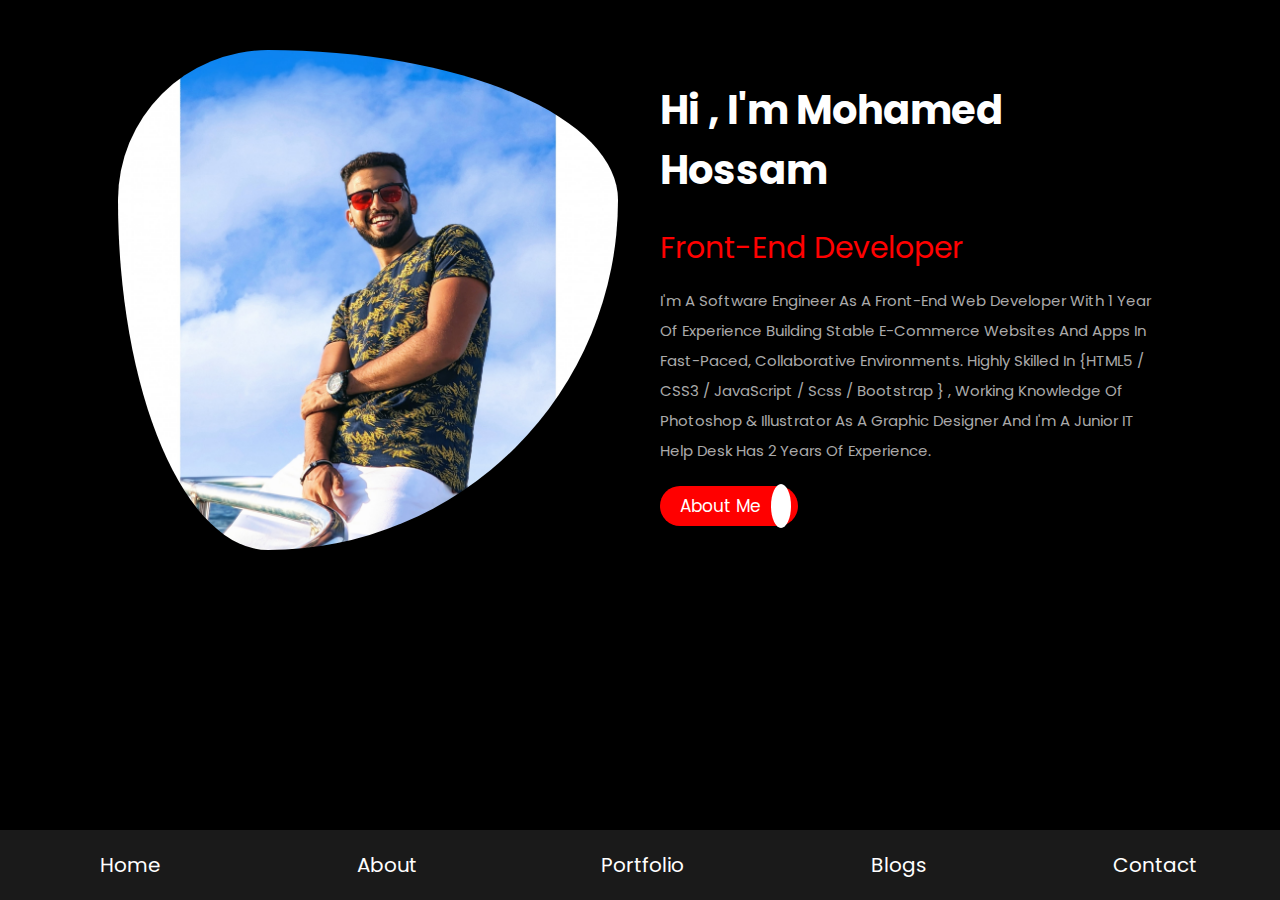
<file: index.html>
<!DOCTYPE html>
<html lang="en">
  <head>
    <meta charset="UTF-8" />
    <meta http-equiv="X-UA-Compatible" content="IE=edge" />
    <meta name="viewport" content="width=device-width,initial-scale=1" />
    <title>Portfolio</title>
    <!--  font awesome  -->
    <link
      rel="stylesheet"
      href="https://cdnjs.cloudflare.com/ajax/libs/font-awesome/6.1.1/css/all.min.css"
      integrity="sha512-KfkfwYDsLkIlwQp6LFnl8zNdLGxu9YAA1QvwINks4PhcElQSvqcyVLLD9aMhXd13uQjoXtEKNosOWaZqXgel0g=="
      crossorigin="anonymous"
      referrerpolicy="no-referrer"
    />
    <!-- css  -->
    <link rel="stylesheet" href="css/style.css" />
  </head>
  <body>
    <!-- navbar section start  -->
    <nav class="navbar">
      <a href="index.html"><i class="fas fa-home"></i><span>Home</span></a>
      <a href="about.html"><i class="fas fa-user"></i><span>About</span></a>
      <a href="Portfolio.html"
        ><i class="fas fa-briefcase"></i><span>Portfolio</span></a
      >
      <a href="Blogs.html"><i class="fas fa-blog"></i><span>Blogs</span></a>
      <a href="contact.html"
        ><i class="fas fa-address-book"></i><span>contact</span></a
      >
    </nav>
    <!-- navbar section end  --><!-- Home section start  -->
    <section class="home">
      <div class="image"><img src="images/my.jpg" class="myAnim" alt="" /></div>
      <div class="content">
        <h3>Hi , i'm Mohamed Hossam </h3>
        <span>Front-end developer</span>
        <p>
          I'm a Software engineer as a front-end web developer with 1 year of
          experience building stable E-commerce websites and apps in fast-paced,
          collaborative environments. Highly skilled in {HTML5 / CSS3 /
          JavaScript / Scss / Bootstrap } , working knowledge of Photoshop &
          illustrator as a Graphic designer and I'm a junior IT Help Desk has 2
          years of experience.
        </p>
        <a href="about.html" class="btn">About Me<i class="fas fa-user"></i></a>
      </div>
    </section>
  </body>
</html>
</file>
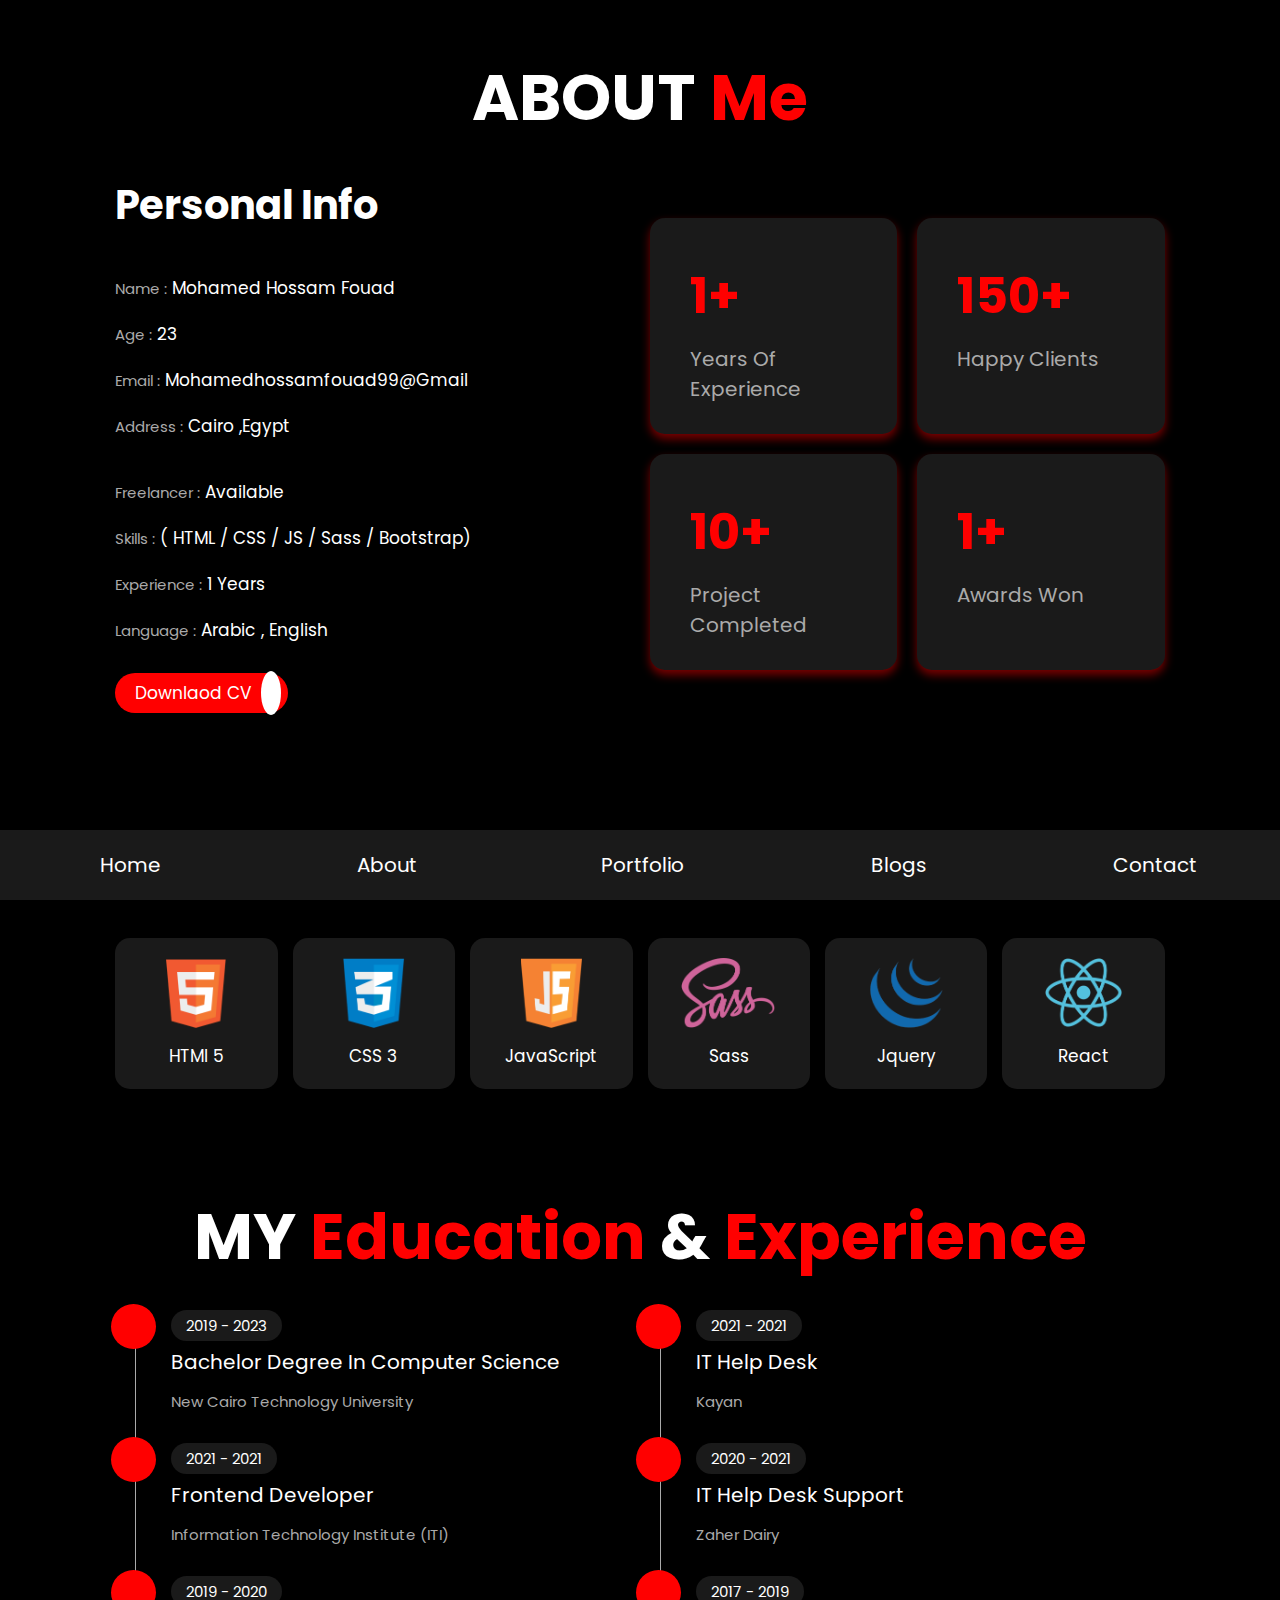
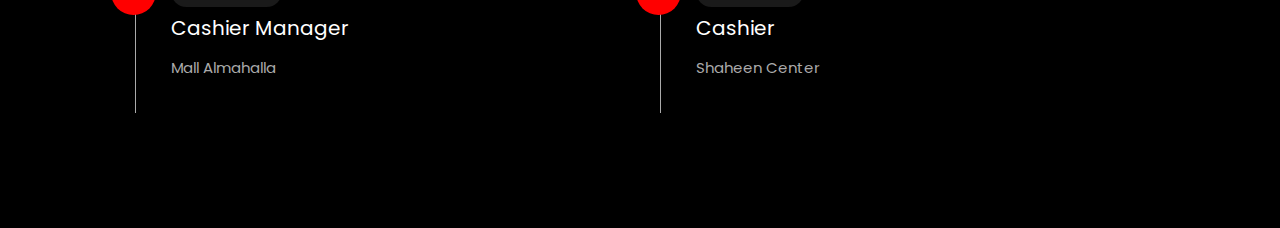
<file: about.html>
<!DOCTYPE html><html lang="en"><head><meta charset="UTF-8"><meta http-equiv="X-UA-Compatible" content="IE=edge"><meta name="viewport" content="width=device-width,initial-scale=1"><title>About</title><!--  font awesome  --><link rel="stylesheet" href="https://cdnjs.cloudflare.com/ajax/libs/font-awesome/6.1.1/css/all.min.css" integrity="sha512-KfkfwYDsLkIlwQp6LFnl8zNdLGxu9YAA1QvwINks4PhcElQSvqcyVLLD9aMhXd13uQjoXtEKNosOWaZqXgel0g==" crossorigin="anonymous" referrerpolicy="no-referrer"><!-- css  --><link rel="stylesheet" href="css/style.css"></head><body><!-- navbar section start  --><nav class="navbar"><a href="index.html"><i class="fas fa-home"></i><span>Home</span></a> <a href="about.html"><i class="fas fa-user"></i><span>About</span></a> <a href="Portfolio.html"><i class="fas fa-briefcase"></i><span>Portfolio</span></a> <a href="Blogs.html"><i class="fas fa-blog"></i><span>Blogs</span></a> <a href="contact.html"><i class="fas fa-address-book"></i><span>contact</span></a></nav><!-- navbar section end  --><!-- About us section start  --><section class="about"><h1 class="heading">About <span>Me</span></h1><div class="row"><div class="info-container"><h1>Personal info</h1><div class="box-container"><div class="box"><h3><span>Name :</span> Mohamed Hossam Fouad</h3><h3><span>Age :</span> 23</h3><h3><span>Email :</span> mohamedhossamfouad99@gmail</h3><h3><span>Address :</span> Cairo ,Egypt</h3></div><div class="box"><h3><span>Freelancer :</span> Available</h3><h3><span>Skills :</span> ( HTML / CSS / JS / Sass / Bootstrap)</h3><h3><span>Experience :</span> 1 Years</h3><h3><span>Language :</span> Arabic , English</h3></div></div><a href="images/My Resume .pdf" class="btn">Downlaod CV <i class="fas fa-download"></i></a></div><div class="count-container"><div class="box"><h3>1+</h3><p>Years of experience</p></div><div class="box"><h3>150+</h3><p>Happy clients</p></div><div class="box"><h3>10+</h3><p>Project Completed</p></div><div class="box"><h3>1+</h3><p>Awards Won</p></div></div></div></section><!-- About us section end  --><!-- Skills section start  --><section class="skills"><h1 class="heading"><span>My </span>Skills</h1><div class="box-container"><div class="box"><img src="images/icon-1.png" alt=""><h3>HTMl 5</h3></div><div class="box"><img src="images/icon-2.png" alt=""><h3>CSS 3</h3></div><div class="box"><img src="images/icon-3.png" alt=""><h3>JavaScript</h3></div><div class="box"><img src="images/icon-4.png" alt=""><h3>Sass</h3></div><div class="box"><img src="images/icon-5.png" alt=""><h3>jquery</h3></div><div class="box"><img src="images/icon-6.png" alt=""><h3>React</h3></div></div></section><!-- Skills section end  --><!-- education section start  --><section class="education"><h1 class="heading">My <span>Education </span>& <span>Experience</span></h1><div class="box-container"><div class="box"><i class="fas fa-graduation-cap"></i> <span>2019 - 2023</span><h3>Bachelor Degree in Computer Science</h3><p>New Cairo Technology University</p></div><div class="box"><i class="fas fa-graduation-cap"></i> <span>2021 - 2021</span><h3>IT Help Desk</h3><p>Kayan</p></div><div class="box"><i class="fas fa-graduation-cap"></i> <span>2021 - 2021</span><h3>Frontend Developer</h3><p>Information Technology Institute (ITI)</p></div><div class="box"><i class="fas fa-graduation-cap"></i> <span>2020 - 2021</span><h3>IT Help Desk Support</h3><p>Zaher Dairy</p></div><div class="box"><i class="fas fa-graduation-cap"></i> <span>2019 - 2020</span><h3>Cashier Manager</h3><p>mall almahalla</p></div><div class="box"><i class="fas fa-graduation-cap"></i> <span>2017 - 2019</span><h3>Cashier</h3><p>Shaheen Center</p></div></div></section><!-- education section end  --></body></html>
</file>
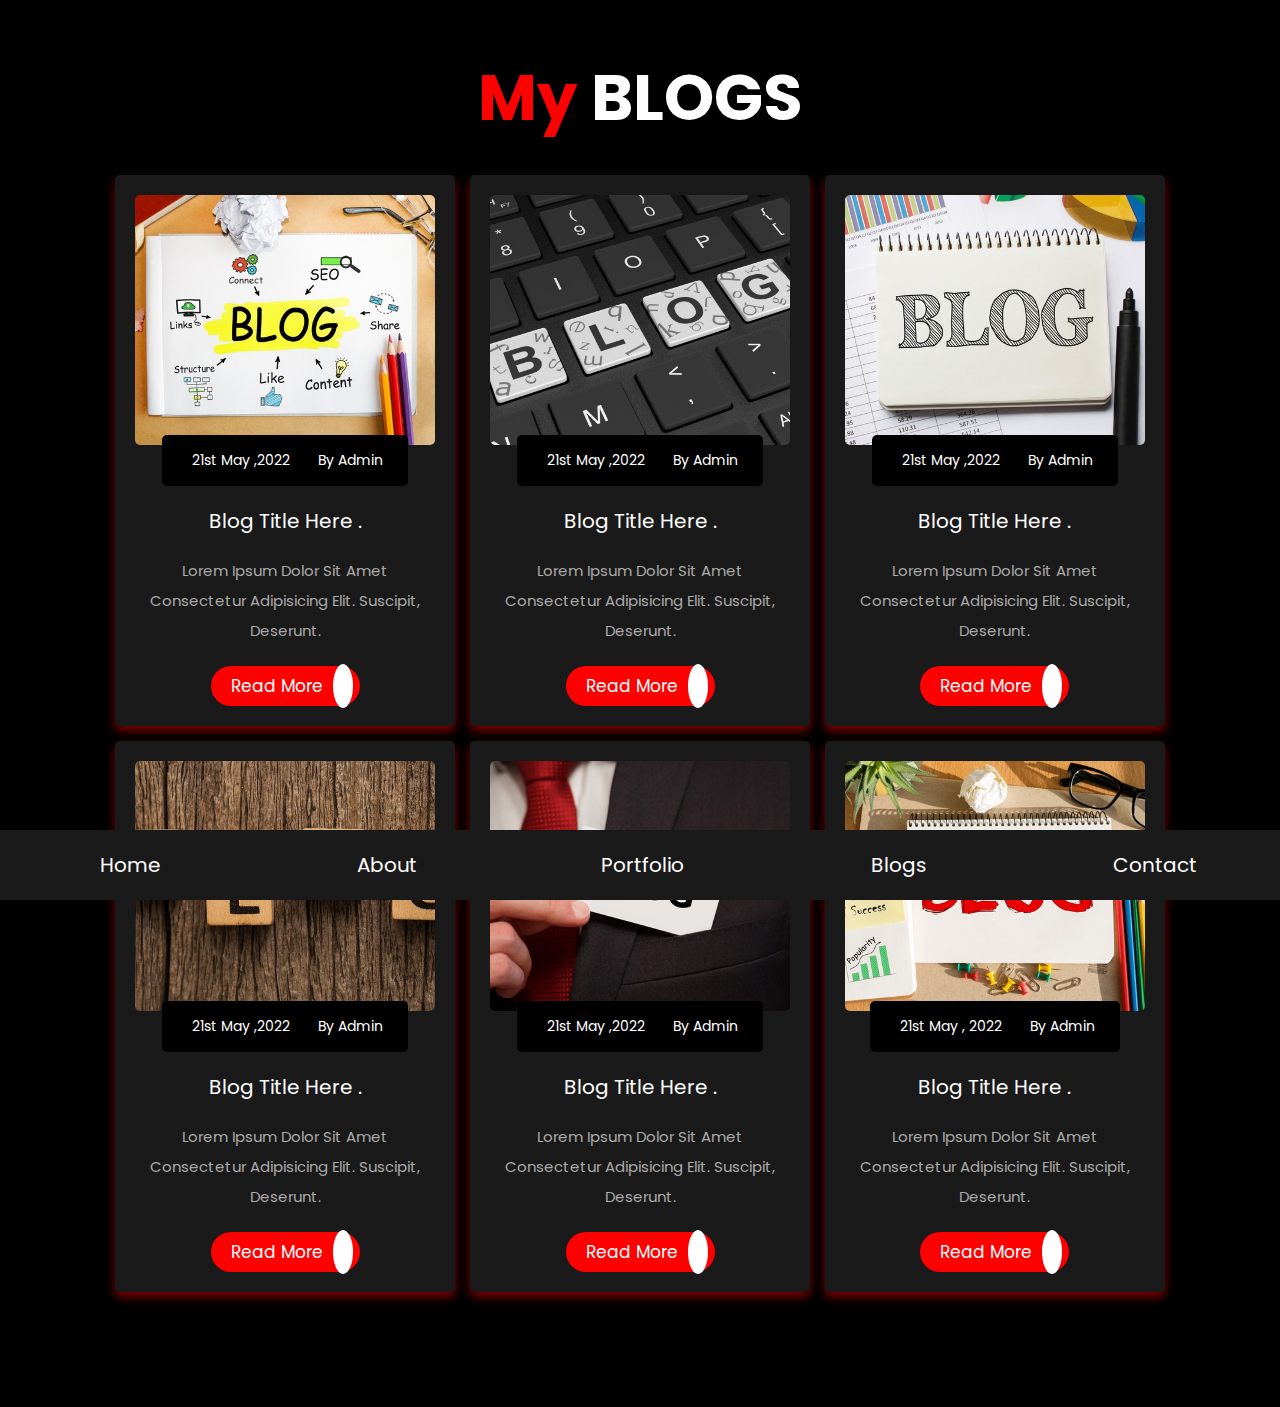
<file: Blogs.html>
<!DOCTYPE html><html lang="en"><head><meta charset="UTF-8"><meta http-equiv="X-UA-Compatible" content="IE=edge"><meta name="viewport" content="width=device-width,initial-scale=1"><title>Blogs</title><!--  font awesome  --><link rel="stylesheet" href="https://cdnjs.cloudflare.com/ajax/libs/font-awesome/6.1.1/css/all.min.css" integrity="sha512-KfkfwYDsLkIlwQp6LFnl8zNdLGxu9YAA1QvwINks4PhcElQSvqcyVLLD9aMhXd13uQjoXtEKNosOWaZqXgel0g==" crossorigin="anonymous" referrerpolicy="no-referrer"><!-- css  --><link rel="stylesheet" href="css/style.css"></head><body><!-- navbar section start  --><nav class="navbar"><a href="index.html"><i class="fas fa-home"></i><span>Home</span></a> <a href="about.html"><i class="fas fa-user"></i><span>About</span></a> <a href="Portfolio.html"><i class="fas fa-briefcase"></i><span>Portfolio</span></a> <a href="Blogs.html"><i class="fas fa-blog"></i><span>Blogs</span></a> <a href="contact.html"><i class="fas fa-address-book"></i><span>contact</span></a></nav><!-- navbar section end  --><!-- blogs section start  --><section class="blogs"><h1 class="heading"><span>My </span>Blogs</h1><div class="box-container"><div class="box"><div class="image"><img src="images/blog1.jpg" alt=""></div><div class="content"><div class="icon"><a href="#"><i class="fas fa-calendar"></i> 21st may ,2022</a> <a href="#"><i class="fas fa-user"></i> by admin</a></div><h3>blog title here .</h3><p>Lorem ipsum dolor sit amet consectetur adipisicing elit. Suscipit, deserunt.</p><a href="#" class="btn">read more <i class="fas fa-link"></i></a></div></div><div class="box"><div class="image"><img src="images/blog2.jpg" alt=""></div><div class="content"><div class="icon"><a href="#"><i class="fas fa-calendar"></i> 21st may ,2022</a> <a href="#"><i class="fas fa-user"></i> by admin</a></div><h3>blog title here .</h3><p>Lorem ipsum dolor sit amet consectetur adipisicing elit. Suscipit, deserunt.</p><a href="#" class="btn">read more <i class="fas fa-link"></i></a></div></div><div class="box"><div class="image"><img src="images/blog3.jpg" alt=""></div><div class="content"><div class="icon"><a href="#"><i class="fas fa-calendar"></i> 21st may ,2022</a> <a href="#"><i class="fas fa-user"></i> by admin</a></div><h3>blog title here .</h3><p>Lorem ipsum dolor sit amet consectetur adipisicing elit. Suscipit, deserunt.</p><a href="#" class="btn">read more <i class="fas fa-link"></i></a></div></div><div class="box"><div class="image"><img src="images/blog4.jpg" alt=""></div><div class="content"><div class="icon"><a href="#"><i class="fas fa-calendar"></i> 21st may ,2022</a> <a href="#"><i class="fas fa-user"></i> by admin</a></div><h3>blog title here .</h3><p>Lorem ipsum dolor sit amet consectetur adipisicing elit. Suscipit, deserunt.</p><a href="#" class="btn">read more <i class="fas fa-link"></i></a></div></div><div class="box"><div class="image"><img src="images/blog5.jpg" alt=""></div><div class="content"><div class="icon"><a href="#"><i class="fas fa-calendar"></i> 21st may ,2022</a> <a href="#"><i class="fas fa-user"></i> by admin</a></div><h3>blog title here .</h3><p>Lorem ipsum dolor sit amet consectetur adipisicing elit. Suscipit, deserunt.</p><a href="#" class="btn">read more <i class="fas fa-link"></i></a></div></div><div class="box"><div class="image"><img src="images/blog6.jpg" alt=""></div><div class="content"><div class="icon"><a href="#"><i class="fas fa-calendar"></i> 21st may , 2022</a> <a href="#"><i class="fas fa-user"></i> by admin</a></div><h3>blog title here .</h3><p>Lorem ipsum dolor sit amet consectetur adipisicing elit. Suscipit, deserunt.</p><a href="#" class="btn">read more <i class="fas fa-link"></i></a></div></div></div></section><!-- blogs section end  --></body></html>
</file>
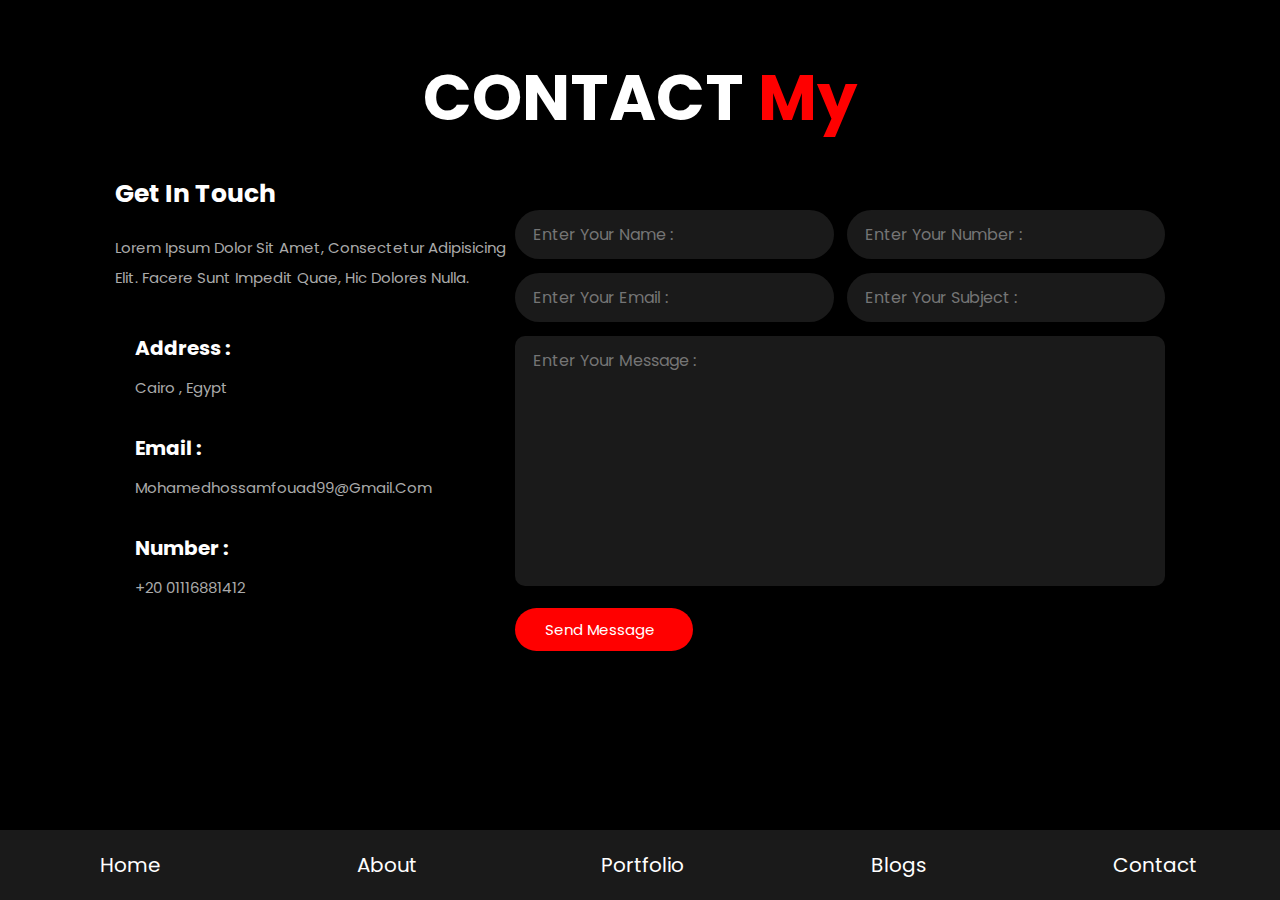
<file: contact.html>
<!DOCTYPE html><html lang="en"><head><meta charset="UTF-8"><meta http-equiv="X-UA-Compatible" content="IE=edge"><meta name="viewport" content="width=device-width,initial-scale=1"><title>Content</title><!--  font awesome  --><link rel="stylesheet" href="https://cdnjs.cloudflare.com/ajax/libs/font-awesome/6.1.1/css/all.min.css" integrity="sha512-KfkfwYDsLkIlwQp6LFnl8zNdLGxu9YAA1QvwINks4PhcElQSvqcyVLLD9aMhXd13uQjoXtEKNosOWaZqXgel0g==" crossorigin="anonymous" referrerpolicy="no-referrer"><!-- css  --><link rel="stylesheet" href="css/style.css"></head><body><!-- navbar section start  --><nav class="navbar"><a href="index.html"><i class="fas fa-home"></i><span>Home</span></a> <a href="about.html"><i class="fas fa-user"></i><span>About</span></a> <a href="Portfolio.html"><i class="fas fa-briefcase"></i><span>Portfolio</span></a> <a href="Blogs.html"><i class="fas fa-blog"></i><span>Blogs</span></a> <a href="contact.html"><i class="fas fa-address-book"></i><span>contact</span></a></nav><!-- navbar section end  --><!-- contact section start  --><section class="contact"><h1 class="heading">Contact <span>My</span></h1><div class="row"><div class="info-container"><h1>get in touch</h1><p>Lorem ipsum dolor sit amet, consectetur adipisicing elit. Facere sunt impedit quae, hic dolores nulla.</p><div class="box-container"><div class="box"><i class="fas fa-map"></i><div class="info"><h3>Address :</h3><p>Cairo , Egypt</p></div></div><div class="box"><i class="fas fa-envelope"></i><div class="info"><h3>Email :</h3><p>mohamedhossamfouad99@gmail.com</p></div></div><div class="box"><i class="fas fa-phone"></i><div class="info"><h3>Number :</h3><p>+20 01116881412</p></div></div></div><div class="share"><a href="https://www.facebook.com/NiiTrOoS" class="fab fa-facebook-f"></a> <a href="https://www.linkedin.com/in/mohamed-hossam-3492591a9/" class="fab fa-linkedin"></a> <a href="#" class="fab fa-instagram"></a> <a href="https://github.com/MohamedHossamFouad" class="fab fa-github"></a></div></div><form action=""><div class="inputBox"><input type="text" required placeholder="Enter Your Name : " name="" id=""> <input type="number" required placeholder="Enter Your Number : " name="" id=""></div><div class="inputBox"><input type="email" required placeholder="Enter Your Email : " name="" id=""> <input type="text" required placeholder="Enter Your Subject : " name="" id=""></div><textarea class="textarea" name="" id="" cols="30" rows="10" placeholder="Enter Your Message : "></textarea> <input type="submit" value="Send Message  " class="btn"></form></div></section><!-- contact section end  --></body></html>
</file>
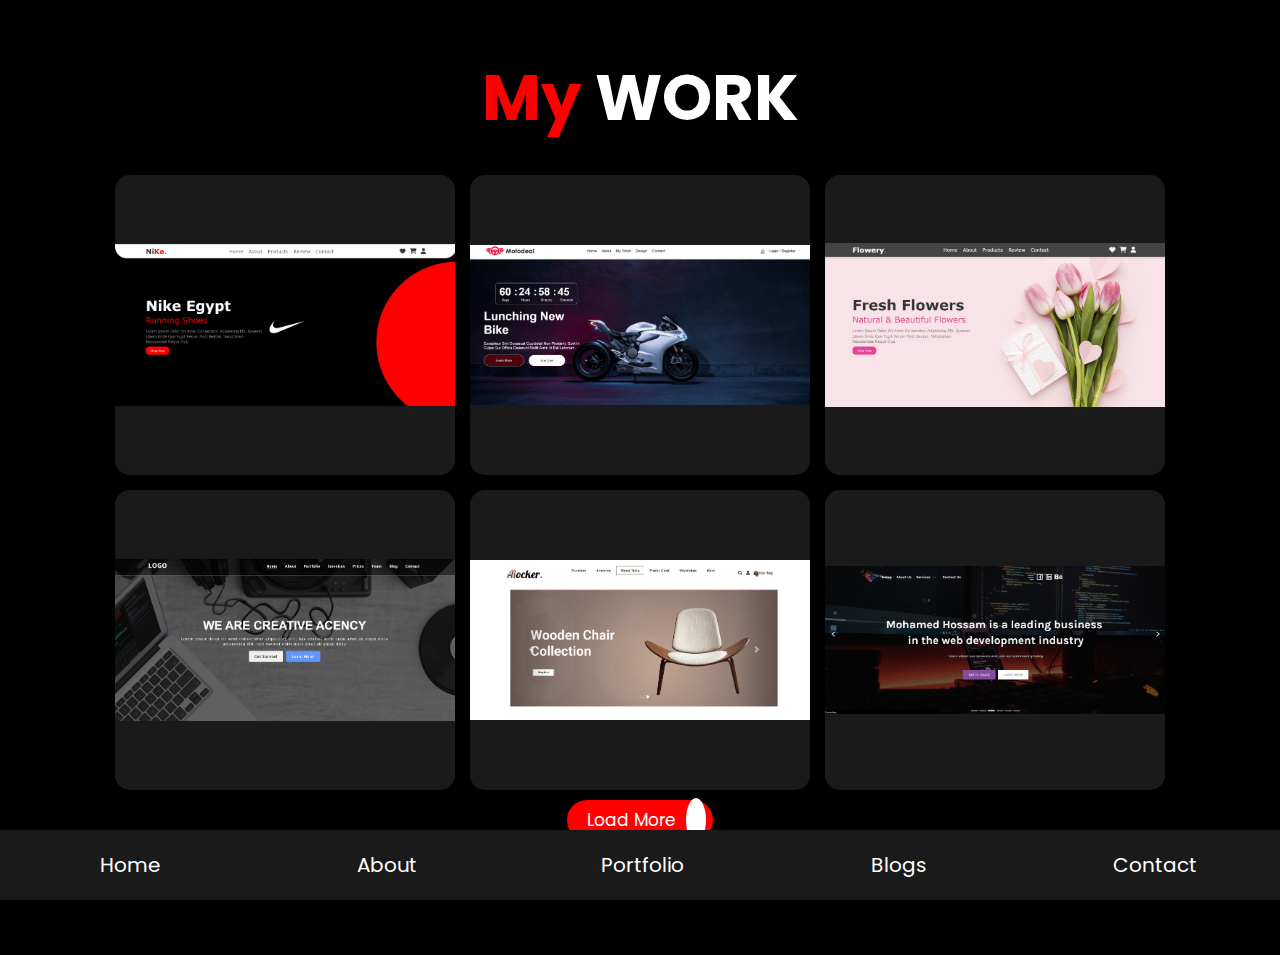
<file: Portfolio.html>
<!DOCTYPE html><html lang="en"><head><meta charset="UTF-8"><meta http-equiv="X-UA-Compatible" content="IE=edge"><meta name="viewport" content="width=device-width,initial-scale=1"><title>Portfolio</title><!--  font awesome  --><link rel="stylesheet" href="https://cdnjs.cloudflare.com/ajax/libs/font-awesome/6.1.1/css/all.min.css" integrity="sha512-KfkfwYDsLkIlwQp6LFnl8zNdLGxu9YAA1QvwINks4PhcElQSvqcyVLLD9aMhXd13uQjoXtEKNosOWaZqXgel0g==" crossorigin="anonymous" referrerpolicy="no-referrer"><!-- css  --><link rel="stylesheet" href="css/style.css"></head><body><!-- navbar section start  --><nav class="navbar"><a href="index.html"><i class="fas fa-home"></i><span>Home</span></a> <a href="about.html"><i class="fas fa-user"></i><span>About</span></a> <a href="Portfolio.html"><i class="fas fa-briefcase"></i><span>Portfolio</span></a> <a href="Blogs.html"><i class="fas fa-blog"></i><span>Blogs</span></a> <a href="contact.html"><i class="fas fa-address-book"></i><span>contact</span></a></nav><!-- navbar section end  --><!-- portfolio section start  --><section class="portfolio"><h1 class="heading"><span>My </span>Work</h1><div class="box-container"><div class="box"><img src="images/web1.jpg" alt=""><div class="content"><h3>Project 1</h3><p>Nike website</p><a href="https://mohamedhossamfouad.github.io/NikeWebsiteResbonsive/">View live</a></div></div><div class="box"><img src="images/web7.jpg" alt=""><div class="content"><h3>Project 2</h3><p>Bike website</p><a href="https://mohamedhossamfouad.github.io/BikeWebsite/">View live</a></div></div><div class="box"><img src="images/web3.jpg" alt=""><div class="content"><h3>Project 3</h3><p>Flowery Website</p><a href="https://mohamedhossamfouad.github.io/FlowerShopWebsite/">View live</a></div></div><div class="box"><img src="images/web4.jpg" alt=""><div class="content"><h3>Project 4</h3><p>LOGO website</p><a href="https://mohamedhossamfouad.github.io/HTML_CSS_Template_1/">View live</a></div></div><div class="box"><img src="images/web2.jpg" alt=""><div class="content"><h3>Project 5</h3><p>Rocker website</p><a href="https://mohamedhossamfouad.github.io/HTML_CSS_Template_2/">View live</a></div></div><div class="box"><img src="images/web6.jpg" alt=""><div class="content"><h3>Project 6</h3><p>Personal Website</p><a href="https://mohamedhossam.wuiltsite.com/">View live</a></div></div></div><a href="" class="btn">Load More<i class="fas fa-redo"></i></a></section><!-- portfolio section end  --></body></html>
</file>
<file: css/style.css>
@import url("https://fonts.googleapis.com/css2?family=Poppins:wght@100;300;400;500;600;700&display=swap");*{margin:0;padding:0;box-sizing:border-box;text-decoration:none;outline:none;text-transform:capitalize;border:none;font-family:"Poppins",sans-serif;transition:all 0.2s linear;}html{font-size:62.5%;overflow-x:hidden;}html::-webkit-scrollbar{width:1rem;background:transparent;}html::-webkit-scrollbar-track{background:#000;}html::-webkit-scrollbar-thumb{background:red;border-radius:5rem;}body{background:#000;padding-bottom:6.5rem;}section{padding:5rem 9%;}.heading{text-align:center;font-size:5vw;color:#fff;margin-bottom:3rem;text-transform:uppercase;}.heading span{color:red;}.btn{display:inline-block;margin-top:1rem;border-radius:5rem;background:red;padding:0.7rem;font-size:1.7rem;padding-left:2rem;color:#fff;}.btn i{padding:1rem;height:4rem;width:4rem;font-size:1.7rem;text-align:center;background:#fff;border-radius:50%;color:red;margin-left:1rem;transition:0.2s linear;}.btn:hover{background:#fff;color:red;}.btn:hover i{margin-left:2rem;}.home{display:flex;align-items:center;flex-wrap:wrap;gap:4rem;min-height:calc(100vh-6.5rem);}.home .image{flex:1 1 42rem;text-align:center;}.home .image img{width:50rem;height:50rem;border-radius:30% 70% 70% 30%/30% 30% 70% 70%;}.home .image img:hover{border-radius:50%;transform:scale(1.1);transition:0.2s linear;}.home .content{flex:1 1 42rem;}.home .content h3{font-size:4rem;color:#fff;padding-bottom:2rem;}.home .content span{font-size:3rem;color:red;padding:0.5rem 0;display:block;}.home .content span:hover{font-size:3.5rem;}.home .content p{font-size:1.5rem;color:#aaa;padding:1rem 0;line-height:2;}.navbar{position:fixed;bottom:0;left:0;right:0;display:flex;z-index:100;align-items:flex-end;}.navbar a{padding:2rem;font-size:2rem;background:#1a1a1a;flex:1;color:#fff;text-align:center;}.navbar a i{color:red;padding-right:0.5rem;}.navbar a:hover{background:red;padding-bottom:5rem;}.navbar a:hover i{color:#fff;}.about .row{display:flex;align-items:center;flex-wrap:wrap;gap:2rem;}.about .row .info-container{flex:1 1 42rem;}.about .row .info-container h1{font-size:4rem;color:#fff;padding-bottom:2rem;}.about .row .info-container .box-container{padding:1rem 0;display:flex;flex-wrap:wrap;gap:2rem;}.about .row .info-container .box-container .box{flex:1 1 20rem;}.about .row .info-container .box-container .box h3{font-size:1.7rem;color:#fff;padding:1rem 0;font-weight:normal;}.about .row .info-container .box-container .box span{font-size:1.5rem;color:#aaa;padding:1rem 0;font-weight:normal;}.about .row .count-container{flex:1 1 42rem;display:flex;flex-wrap:wrap;gap:2rem;}.about .row .count-container .box{flex:1 1 20rem;padding:3rem 4rem;border-radius:1.5rem;background:#1a1a1a;box-shadow:0 0.5rem 1rem rgba(135,0,0,0.9);}.about .row .count-container .box h3{font-size:5rem;color:red;padding:1rem 0;}.about .row .count-container .box p{font-size:2rem;color:#aaa;}.skills .box-container{display:grid;grid-template-columns:repeat(auto-fit,minmax(16rem,1fr));gap:1.5rem;}.skills .box-container .box{padding:2rem;border-radius:1.5rem;background:#1a1a1a;text-align:center;}.skills .box-container .box:hover{background:#fff;}.skills .box-container .box:hover h3{color:#000;font-weight:700;}.skills .box-container .box img{height:7rem;margin-bottom:1rem;}.skills .box-container .box h3{font-size:1.7rem;color:#fff;font-weight:normal;}.education .box-container{display:flex;flex-wrap:wrap;}.education .box-container .box{flex:1 1 40rem;margin-left:2rem;padding-top:0;padding-left:3.5rem;padding-bottom:3rem;border-left:0.1rem solid #aaa;position:relative;}.education .box-container .box i{height:4.5rem;width:4.5rem;line-height:4.5rem;font-size:1.7rem;border-radius:50%;background:red;color:#fff;text-align:center;position:absolute;top:-1rem;left:-2.5rem;}.education .box-container .box span{background-color:#1a1a1a;font-size:1.5rem;color:#fff;border-radius:5rem;padding:0.5rem 1.5rem;}.education .box-container .box h3{font-size:2rem;color:#fff;font-weight:normal;padding-top:3rem;padding:1rem 0;}.education .box-container .box p{font-size:1.5rem;color:#aaa;line-height:2;}.portfolio{text-align:center;}.portfolio .box-container{display:grid;grid-template-columns:repeat(auto-fit,minmax(31rem,1fr));gap:1.5rem;}.portfolio .box-container .box{height:30rem;overflow:hidden;position:relative;border-radius:1.5rem;background-color:#1a1a1a;}.portfolio .box-container .box:hover .content{transform:translateY(0);transition:0.2s all smooth;}.portfolio .box-container .box img{width:100%;height:100%;-o-object-fit:contain;object-fit:contain;}.portfolio .box-container .box .content{position:absolute;top:0;left:0;height:100%;width:100%;background:rgba(0,0,0,0.5);display:flex;flex-flow:column;justify-content:center;align-items:center;padding:2rem;transform:translateY(-100%);}.portfolio .box-container .box .content h3{font-size:2.5rem;color:#fff;font-weight:normal;}.portfolio .box-container .box .content p{font-size:1.5rem;color:#aaa;padding:1rem 0;line-height:2;}.portfolio .box-container .box .content a{font-size:1.5rem;color:#fff;border-radius:2.5rem;padding:1rem;line-height:2;background-color:red;}.portfolio .box-container .box .content a:hover{background-color:#fff;color:red;}.blogs .box-container{display:grid;grid-template-columns:repeat(auto-fit,minmax(31rem,1fr));gap:1.5rem;}.blogs .box-container .box{align-items:center;padding:2rem;border-radius:0.5rem;background:#1a1a1a;box-shadow:0 0.5rem 1rem rgba(135,0,0,0.9);}.blogs .box-container .box:hover{background:#fff;}.blogs .box-container .box:hover img{transform:scale(1.2);}.blogs .box-container .box:hover .btn{background:red;color:#fff;}.blogs .box-container .box:hover .content h3{color:#000;font-weight:700;}.blogs .box-container .box:hover .content p{color:#1a1a1a;}.blogs .box-container .box .image{width:100%;height:25rem;overflow:hidden;border-radius:0.5rem;}.blogs .box-container .box .image img{width:100%;height:100%;-o-object-fit:cover;object-fit:cover;}.blogs .box-container .box .content{text-align:center;}.blogs .box-container .box .content .icon{background:#000;position:relative;top:-1rem;padding:1.5rem;display:inline-block;border-radius:0.5rem;}.blogs .box-container .box .content .icon a{font-size:1.4rem;margin:0 1rem;color:#fff;justify-content:center;align-items:center;}.blogs .box-container .box .content .icon a:hover{color:red;}.blogs .box-container .box .content .icon a i{padding-right:0.5rem;color:red;}.blogs .box-container .box .content h3{font-size:2rem;color:#fff;font-weight:normal;padding:1rem 0;}.blogs .box-container .box .content p{font-size:1.5rem;color:#aaa;padding:1rem 0;line-height:2;}.contact .row{display:flex;align-items:center;flex-wrap:wrap;}.contact .row .info-container{width:40rem;}.contact .row .info-container h1{font-size:2.5rem;color:#fff;padding-bottom:1rem;}.contact .row .info-container p{font-size:1.5rem;line-height:2;color:#aaa;padding:1rem 0;}.contact .row .info-container .box-container{padding:2rem 0;}.contact .row .info-container .box-container .box{display:flex;gap:2rem;padding:1rem 0;}.contact .row .info-container .box-container .box i{font-size:3rem;color:red;}.contact .row .info-container .box-container .box h3{font-size:2rem;color:#fff;}.contact .row .info-container .share a{background-color:#1a1a1a;font-size:2rem;height:4.5rem;width:4.5rem;line-height:4.5rem;border-radius:50%;text-align:center;color:#fff;margin-right:1rem;}.contact .row .info-container .share a:hover{background:red;}.contact .row form{flex:1 1 42rem;}.contact .row form .inputBox{display:flex;flex-wrap:wrap;justify-content:space-between;}.contact .row form .inputBox input{width:49%;}.contact .row form input,.contact .row form textarea{border-radius:5rem;padding:1.2rem 1.8rem;color:#fff;background:#1a1a1a;font-size:1.6rem;text-transform:none;margin:0.7rem 0;}.contact .row form textarea{width:100%;border-radius:1rem;resize:none;height:25rem;}.contact .row form .btn{background:red;color:#fff;border-radius:5rem;padding:1rem 3rem;font-size:1.5rem;margin:1rem 0;cursor:pointer;transition:0.2s all ease-in-out;}.contact .row form .btn:hover{background:#fff;color:red;}@media(max-width:1200px){html{font-size:55%;}section{padding:3rem 2rem;}}@media(max-width:768px){.heading{font-size:7vw;}.navbar a i{padding:0;}.navbar a span{display:none;}.navbar a:hover{padding-bottom:2rem;}.home{text-align:center;gap:2rem;}.home .image img{width:30rem;height:30rem;}.home .content h3{font-size:3rem;}.home .content span{font-size:2.5rem;}.contact .row form .inputBox input{width:100%;margin-bottom:1rem;}}@media(max-width:450px){html{font-size:50%;}.about .box-container{flex-direction:column;}.about .count-container{flex-direction:column;}.about .count-container .box{flex:1 1 100%;padding:2rem;}}/*# sourceMappingURL=style.css.map */
</file>
